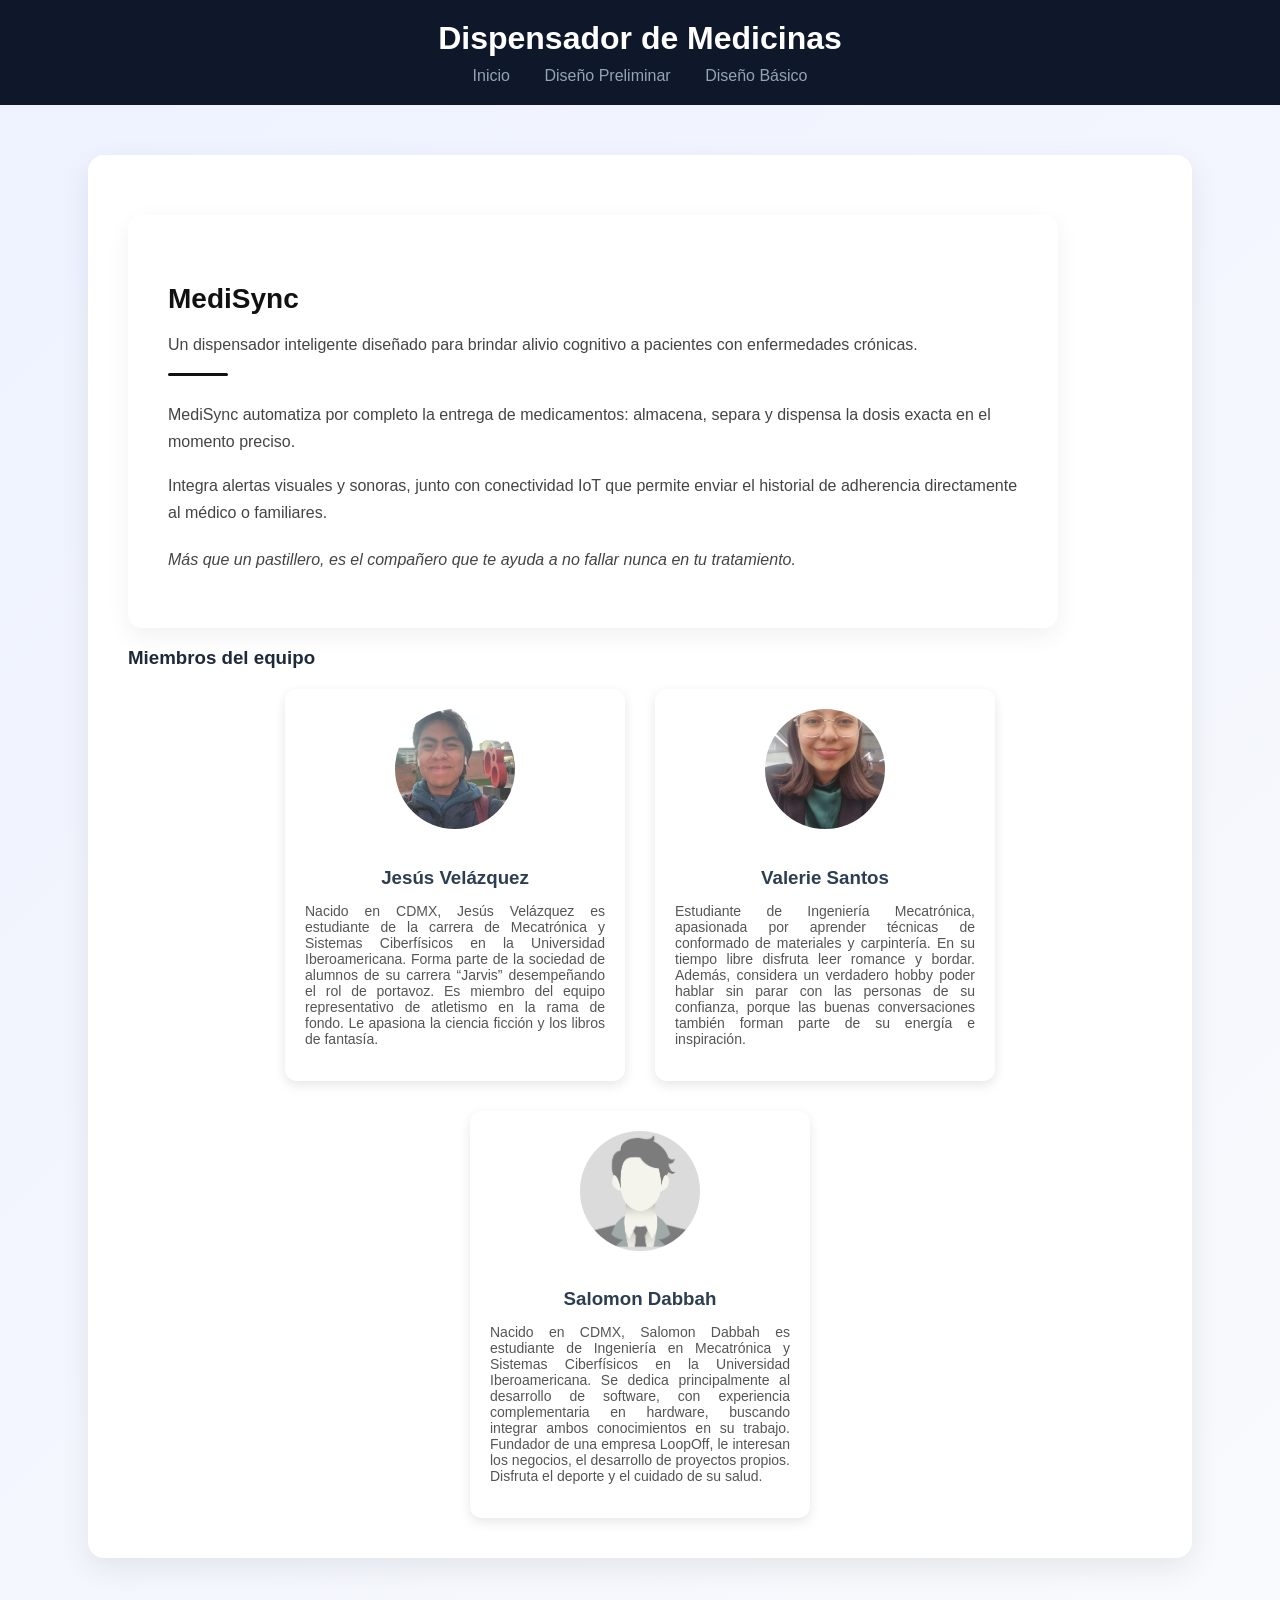
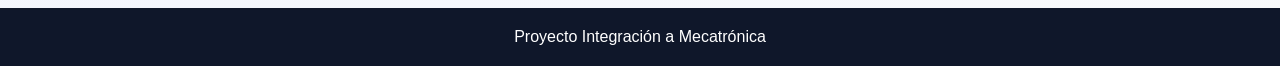
<file: index.html>
<!DOCTYPE html>
<html lang="es">
<head>
    <meta charset="UTF-8">
    <title>Dispensador de Medicinas</title>
    <link rel="stylesheet" href="style.css">
</head>
<body>

<header>
    <h1> Dispensador de Medicinas</h1>
    <nav>
    <a href="index.html">Inicio</a>
    <a href="diseno.html">Diseño Preliminar</a>
    <a href="basico.html">Diseño Básico</a>
</nav>
</header>


<section class="card">
<div class="proyecto-minimal">

    <h3>MediSync</h3>

    <p class="subtitulo">
        Un dispensador inteligente diseñado para brindar alivio cognitivo
        a pacientes con enfermedades crónicas.
    </p>

    <div class="linea-divisora"></div>

    <p>
        MediSync automatiza por completo la entrega de medicamentos:
        almacena, separa y dispensa la dosis exacta en el momento preciso.
    </p>

    <p>
        Integra alertas visuales y sonoras, junto con conectividad IoT
        que permite enviar el historial de adherencia directamente al
        médico o familiares.
    </p>

    <p class="frase-elegante">
        Más que un pastillero, es el compañero que te ayuda a no fallar
        nunca en tu tratamiento.
    </p>

</div>
    
<h3>Miembros del equipo</h2>
    <div class="equipo-container">

    <div class="card-integrante">
        <img src="jesus.jpg" alt="Jesús">
        <h3>Jesús Velázquez</h3>
        <p>
            Nacido en CDMX, Jesús Velázquez es estudiante de la carrera de 
            Mecatrónica y Sistemas Ciberfísicos en la Universidad Iberoamericana.
            Forma parte de la sociedad de alumnos de su carrera “Jarvis” desempeñando
            el rol de portavoz. Es miembro del equipo representativo de atletismo
            en la rama de fondo. Le apasiona la ciencia ficción y los libros de fantasía.
        </p>
    </div>

    <div class="card-integrante">
        <img src="val.jpg" alt="Val">
        <h3>Valerie Santos</h3>
        <p>
           Estudiante de Ingeniería Mecatrónica, apasionada 
	por aprender técnicas de conformado de materiales y carpintería. En su 
	tiempo libre disfruta leer romance y bordar.
	Además, considera un verdadero hobby poder hablar sin parar con las 
	personas de su confianza, porque las buenas conversaciones también 
	forman parte de su energía e inspiración.
        </p>
    </div>

    <div class="card-integrante">
        <img src="salo.jpg" alt="Salo">
        <h3>Salomon Dabbah</h3>
        <p>
            Nacido en CDMX, Salomon Dabbah es estudiante de Ingeniería en 
	    Mecatrónica y Sistemas Ciberfísicos en la Universidad Iberoamericana. 
	    Se dedica principalmente al desarrollo de software, con experiencia 
	    complementaria en hardware, buscando integrar ambos conocimientos en su trabajo. 
            Fundador de una empresa LoopOff, le interesan los negocios, el desarrollo de proyectos propios. 
            Disfruta el deporte y el cuidado de su salud.
        </p>
    </div>

</div>

</section>

<footer>
    Proyecto Integración a Mecatrónica
</footer>

</body>
</html>
</file>
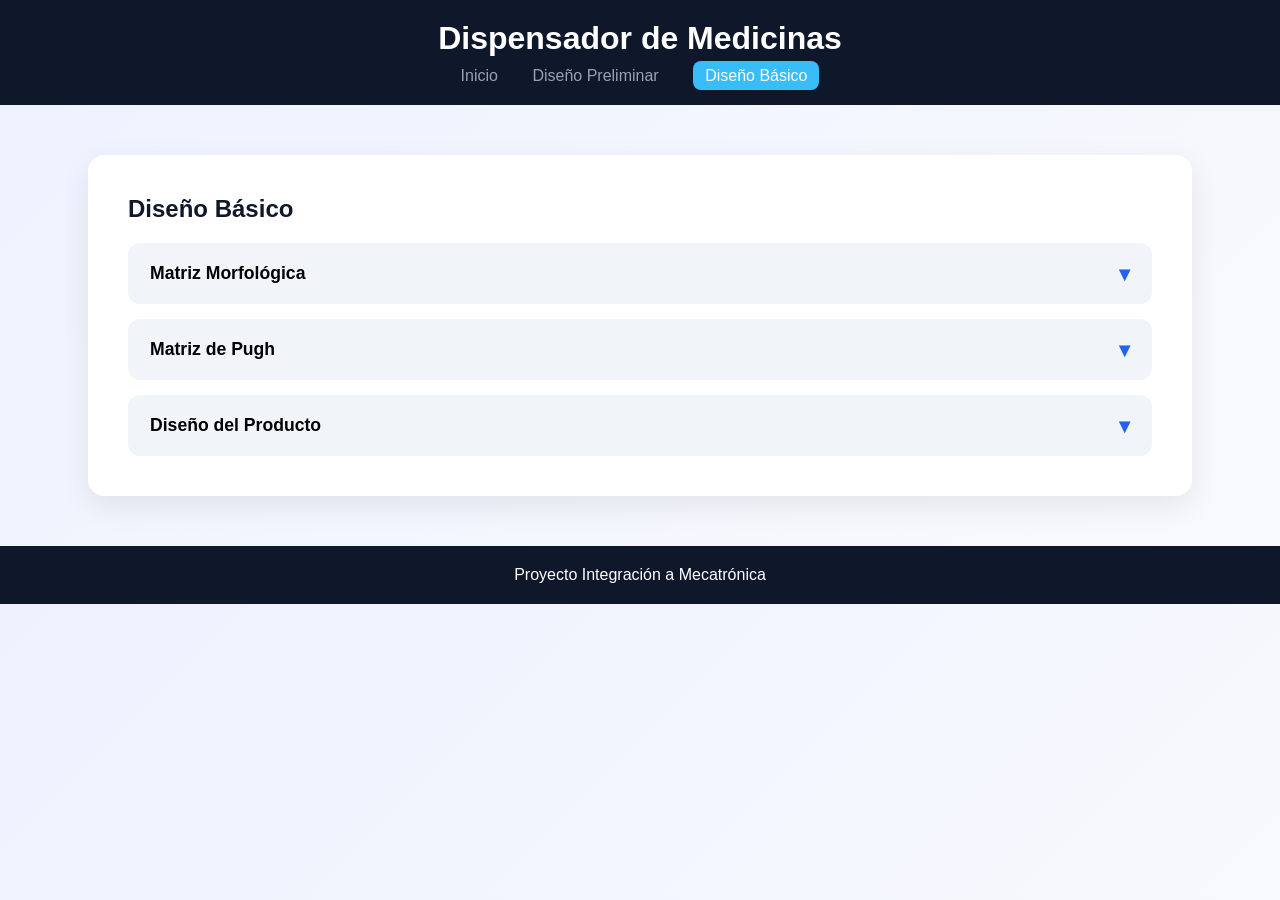
<file: basico.html>
<!DOCTYPE html>
<html lang="es">
<head>
    <meta charset="UTF-8">
    <title>Diseño Básico - MediSync</title>
    <link rel="stylesheet" href="style.css">
</head>
<body>

<header>
    <h1> Dispensador de Medicinas</h1>
    <nav>
        <a href="index.html">Inicio</a>
        <a href="diseno.html">Diseño Preliminar</a>
        <a href="basico.html" class="active">Diseño Básico</a>
    </nav>
</header>

<section class="card">
    <h2>Diseño Básico</h2>
    <div class="accordion">

        <button class="accordion-btn">
            Matriz Morfológica
            <span class="icon">▾</span>
        </button>
        <div class="accordion-content">
            <p><strong>Desglose Funcional:</strong> En esta sección analizamos cómo fluyen los materiales (medicamentos), la energía y las señales de información para cada acción clave del dispensador MediSync. A continuación, se presenta la matriz detallada en tarjetas funcionales:</p>

            <div class="informal-scroll" style="margin-top: 20px;">

                <div class="source-card morf-card">
                    <h3 class="morf-category-title">1. Gestión y dispensación</h3>
                    
                    <div class="morf-grid-header">
                        <div>Acción</div>
                        <div>Masa (In/Out)</div>
                        <div>Energía (In)</div>
                        <div>Información (In/Out)</div>
                    </div>

                    <div class="morf-grid-row">
                        <div class="morf-accion"><strong>1 Dispensar medicamentos</strong></div>
                        <div class="morf-masa">(In) medicamentos<br>(Out) medicamento dispensado</div>
                        <div class="morf-energia">batería/energía</div>
                        <div class="morf-info">(In) orden de dispensación<br>(Out) señal</div>
                    </div>

                    <div class="morf-grid-row">
                        <div class="morf-accion"><strong>1.3 Separar dosis</strong></div>
                        <div class="morf-masa">(In) medicamentos<br>(Out) dosis separada</div>
                        <div class="morf-energia">batería/energía</div>
                        <div class="morf-info">(In) tamaño de dosis<br>(Out) señal</div>
                    </div>

                    <div class="morf-grid-row">
                        <div class="morf-accion"><strong>1.1 Almacenar medicamentos</strong></div>
                        <div class="morf-masa">(In) medicamentos<br>(Out) medicamentos almacenados</div>
                        <div class="morf-energia"><em>N/A</em></div>
                        <div class="morf-info"><em>N/A</em></div>
                    </div>
                </div> <div class="source-card morf-card" style="border-left-color: #1abc9c;">
                    <h3 class="morf-category-title">2. Control de inventario</h3>
                    
                    <div class="morf-grid-header">
                        <div>Acción</div>
                        <div>Masa (In/Out)</div>
                        <div>Energía (In)</div>
                        <div>Información (In/Out)</div>
                    </div>

                    <div class="morf-grid-row">
                        <div class="morf-accion"><strong>2 Inventariar medicamentos</strong></div>
                        <div class="morf-masa">(In) medicamentos</div>
                        <div class="morf-energia">batería</div>
                        <div class="morf-info">(Out) conteo de inventario</div>
                    </div>

                    <div class="morf-grid-row">
                        <div class="morf-accion"><strong>2.1 Avisar bajo inventario</strong></div>
                        <div class="morf-masa"><em>N/A</em></div>
                        <div class="morf-energia">batería/red</div>
                        <div class="morf-info">(In) nivel de inventario<br>(Out) alerta</div>
                    </div>

                    <div class="morf-grid-row">
                        <div class="morf-accion"><strong>2.2 Evitar medicamentos caducos</strong></div>
                        <div class="morf-masa">(In) medicamentos</div>
                        <div class="morf-energia">batería</div>
                        <div class="morf-info">(In) fecha de caducidad</div>
                    </div>
                </div> <div class="source-card morf-card" style="border-left-color: #f1c40f;">
                    <h3 class="morf-category-title">3. Seguridad y cumplimiento</h3>
                    
                    <div class="morf-grid-header">
                        <div>Acción</div>
                        <div>Masa (In/Out)</div>
                        <div>Energía (In)</div>
                        <div>Información (In/Out)</div>
                    </div>

                    <div class="morf-grid-row">
                        <div class="morf-accion"><strong>3 Recordar tomar medicamentos</strong></div>
                        <div class="morf-masa"><em>N/A</em></div>
                        <div class="morf-energia">batería</div>
                        <div class="morf-info">(Out) recordatorio</div>
                    </div>

                    <div class="morf-grid-row">
                        <div class="morf-accion"><strong>3.1 Validar retiro de medicamento</strong></div>
                        <div class="morf-masa">(In) medicamento</div>
                        <div class="morf-energia">batería</div>
                        <div class="morf-info">(Out) confirmación</div>
                    </div>

                    <div class="morf-grid-row">
                        <div class="morf-accion"><strong>3.2 Actividad del paciente</strong></div>
                        <div class="morf-masa"><em>N/A</em></div>
                        <div class="morf-energia">batería</div>
                        <div class="morf-info">(Out) estado del paciente</div>
                    </div>

                    <div class="morf-grid-row">
                        <div class="morf-accion"><strong>3.3 Llevar bitácora de ingesta</strong></div>
                        <div class="morf-masa"><em>N/A</em></div>
                        <div class="morf-energia">batería</div>
                        <div class="morf-info">(In) evento de toma<br>(Out) registro</div>
                    </div>

                    <div class="morf-grid-row">
                        <div class="morf-accion"><strong>3.4 Historial de cumplimiento</strong></div>
                        <div class="morf-masa"><em>N/A</em></div>
                        <div class="morf-energia">batería</div>
                        <div class="morf-info">(In) registros<br>(Out) historial</div>
                    </div>
                </div> <div class="source-card morf-card" style="border-left-color: #ef4444;">
                    <h3 class="morf-category-title">4. Info y comunicación médica</h3>
                    
                    <div class="morf-grid-header">
                        <div>Acción</div>
                        <div>Masa (In/Out)</div>
                        <div>Energía (In)</div>
                        <div>Información (In/Out)</div>
                    </div>

                    <div class="morf-grid-row">
                        <div class="morf-accion"><strong>4 Progreso del paciente</strong></div>
                        <div class="morf-masa"><em>N/A</em></div>
                        <div class="morf-energia">batería</div>
                        <div class="morf-info">(In) historial<br>(Out) progreso</div>
                    </div>

                    <div class="morf-grid-row">
                        <div class="morf-accion"><strong>4.1 Mal uso de medicamentos</strong></div>
                        <div class="morf-masa"><em>N/A</em></div>
                        <div class="morf-energia">batería</div>
                        <div class="morf-info">(In) registros<br>(Out) alerta</div>
                    </div>

                    <div class="morf-grid-row">
                        <div class="morf-accion"><strong>4.2 Aumento de información de dosis</strong></div>
                        <div class="morf-masa"><em>N/A</em></div>
                        <div class="morf-energia">batería</div>
                        <div class="morf-info">(In) medicamento/dosis</div>
                    </div>
                </div> </div> </div>


        <button class="accordion-btn">
            Matriz de Pugh
            <span class="icon">▾</span>
        </button>
        <div class="accordion-content">
            <p><strong>Selección del concepto:</strong> ¿Cómo elegimos el mejor diseño? Utilizando la Matriz de Pugh comparamos nuestras diferentes propuestas contra un diseño de referencia. Evaluamos cada opción basándonos en los requerimientos del usuario y criterios de ingeniería para elegir objetivamente el concepto ganador.</p>

            <h3 style="margin-top: 30px; color: #0f172a;">Análisis de Conceptos</h3>
            
            <div class="informal-scroll">
                
                <div class="source-card" style="border-left-color: #10b981;">
                    <h4 style="color: #10b981;">Solución Verde</h4>
                    <p><strong>1. Dispensar medicamentos:</strong> El sistema rotatorio/botón permite ejecutar la entrega y, con apoyo del modo Manual, se asegura el control cuando se requiera intervención; los compartimentos se usan para almacenar medicamentos y también para separar dosis de forma ordenada.</p>
                    <p><strong>2. Inventariar medicamentos:</strong> La base de datos registra existencias y movimientos para soportar avisar bajo inventario mediante mensaje, y activar alarma como medida inmediata para evitar medicamentos caducos.</p>
                    <p><strong>3. Recordar tomar medicamentos:</strong> La cámara apoya la validación y seguimiento de la actividad del paciente, y con cada evento se genera un reporte que alimenta la bitácora e historial.</p>
                    <p><strong>4. Progreso del paciente:</strong> La encuesta captura percepción y hábitos para detectar mal uso de medicamentos, se envía mensaje al médico cuando haya señales relevantes, y la pantalla muestra el aumento de información de dosis de forma clara para el paciente.</p>
                </div>

                <div class="source-card" style="border-left-color: #ef4444;">
                    <h4 style="color: #ef4444;">Solución Roja</h4>
                    <p><strong>1. Dispensar medicamentos:</strong> El modo Manual por emergencia permite activar el suministro cuando el sistema automático falla; el control de Tiempo dosis asegura que la entrega sea correcta y los Compartimentos organizan el almacenamiento y separación. En caso necesario, el modo manual permite intervenir directamente para garantizar continuidad del servicio.</p>
                    <p><strong>2. Inventariar medicamentos:</strong> El led funciona como indicador visual del estado del inventario y los avisos notifican niveles bajos o próximos vencimientos; un segundo led puede reforzar alertas críticas para evitar errores operativos.</p>
                    <p><strong>3. Recordar tomar medicamentos:</strong> El botón confirma la acción del paciente, se genera un mensaje de confirmación y se crea un reporte automático; además, otro reporte consolida el historial de cumplimiento para seguimiento clínico.</p>
                    <p><strong>4. Progreso del paciente:</strong> El sistema puede emitir una receta médica basada en los datos recopilados, cerrando el ciclo entre monitoreo, registro y acción médica.</p>
                </div>

                <div class="source-card" style="border-left-color: #3b82f6;">
                    <h4 style="color: #3b82f6;">Solución Azul</h4>
                    <p><strong>1. Dispensar medicamentos:</strong> El modelo híbrido combina supervisión humana con operación automática, permitiendo que el sistema funcione solo pero con posibilidad de intervención cuando sea necesario.</p>
                    <p><strong>2. Inventariar medicamentos:</strong> La información se gestiona en excel/programa, donde se registran existencias, movimientos y patrones de consumo para mantener control estructurado.</p>
                    <p><strong>3. Recordar tomar medicamentos:</strong> Un sensor detecta interacción o presencia; si no se cumple la toma en el tiempo esperado, se activa una alarma y se envía un mensaje como recordatorio inmediato.</p>
                    <p><strong>4. Progreso del paciente:</strong> El sistema genera una alerta cuando detecta comportamientos irregulares o riesgo clínico, permitiendo escalar la situación de manera oportuna.</p>
                </div>

                <div class="source-card" style="border-left-color: #64748b;">
                    <h4>Documento Detallado de Evaluación</h4>
                    <p style="margin-bottom: 15px;">Consulta la matriz completa con las ponderaciones y calificaciones de cada concepto de diseño.</p>
                    <a href="pugh.pdf" class="download-btn"> 
		    📄 Abrir Matriz de Pugh (PDF)</a>
                </div>

            </div>
        </div>
        <button class="accordion-btn">
            Diseño del Producto
            <span class="icon">▾</span>
        </button>
<div class="accordion-content">
        <div class="source-card" style="border-left-color: #64748b;">
                    <h4>Base del pastillero</h4>
                    <p style="margin-bottom: 15px;">Consulta la matriz completa con las ponderaciones y calificaciones de cada concepto de diseño.</p>
                    <a href="base_pastillero.stl" class="download-btn"> 
		    Abrir base del pastillero)</a>
                </div>
	<div class="source-card" style="border-left-color: #64748b;">
                    <h4>Interior</h4>
                    <p style="margin-bottom: 15px;">Consulta la matriz completa con las ponderaciones y calificaciones de cada concepto de diseño.</p>
                    <a href="interior_pastillas.stl" class="download-btn"> 
		    Abrir interior del pastillero</a>
                </div>
	<div class="source-card" style="border-left-color: #64748b;">
                    <h4>Tapa</h4>
                    <p style="margin-bottom: 15px;">Consulta la matriz completa con las ponderaciones y calificaciones de cada concepto de diseño.</p>
                    <a href="tapa_cor.stl" class="download-btn"> 
		    Abrir Tapa del pastillero</a>
                </div>

    </div>
  </div>

    <div id="imageModal" class="image-modal">
        <span class="close-modal">&times;</span>
        <img class="modal-content" id="modalImg">
    </div>

</section>

<footer>
    Proyecto Integración a Mecatrónica
</footer>

<script>
// SCROLL Y APERTURA DEL ACORDEÓN
document.querySelectorAll(".accordion-btn").forEach(button => {
    button.addEventListener("click", function () {
        const content = this.nextElementSibling;
        const isOpen = content.classList.contains("active");
        const parent = this.parentElement;

        // Cerrar hermanos
        parent.querySelectorAll(":scope > .accordion-content").forEach(c => {
            if (c !== content) {
                c.classList.remove("active");
                c.style.maxHeight = null;
            }
        });

        parent.querySelectorAll(":scope > .accordion-btn").forEach(b => {
            if (b !== this) b.classList.remove("open");
        });

        if (!isOpen) {
            content.classList.add("active");
            // Le damos un valor dinámico grande para que no corte la imagen
            content.style.maxHeight = content.scrollHeight + 800 + "px"; 
            this.classList.add("open");
        } else {
            content.classList.remove("active");
            content.style.maxHeight = null;
            this.classList.remove("open");
        }
    });
});

// MODAL PARA TODAS LAS IMÁGENES
const images = document.querySelectorAll(".expandable-img");
const modal = document.getElementById("imageModal");
const modalImg = document.getElementById("modalImg");
const closeBtn = document.querySelector(".close-modal");

images.forEach(img => {
    img.addEventListener("click", function() {
        modal.style.display = "block";
        modalImg.src = this.src;
    });
});

closeBtn.onclick = function() {
    modal.style.display = "none";
}

modal.onclick = function(e) {
    if (e.target === modal) {
        modal.style.display = "none";
    }
}
</script>

</body>
</html>
</file>
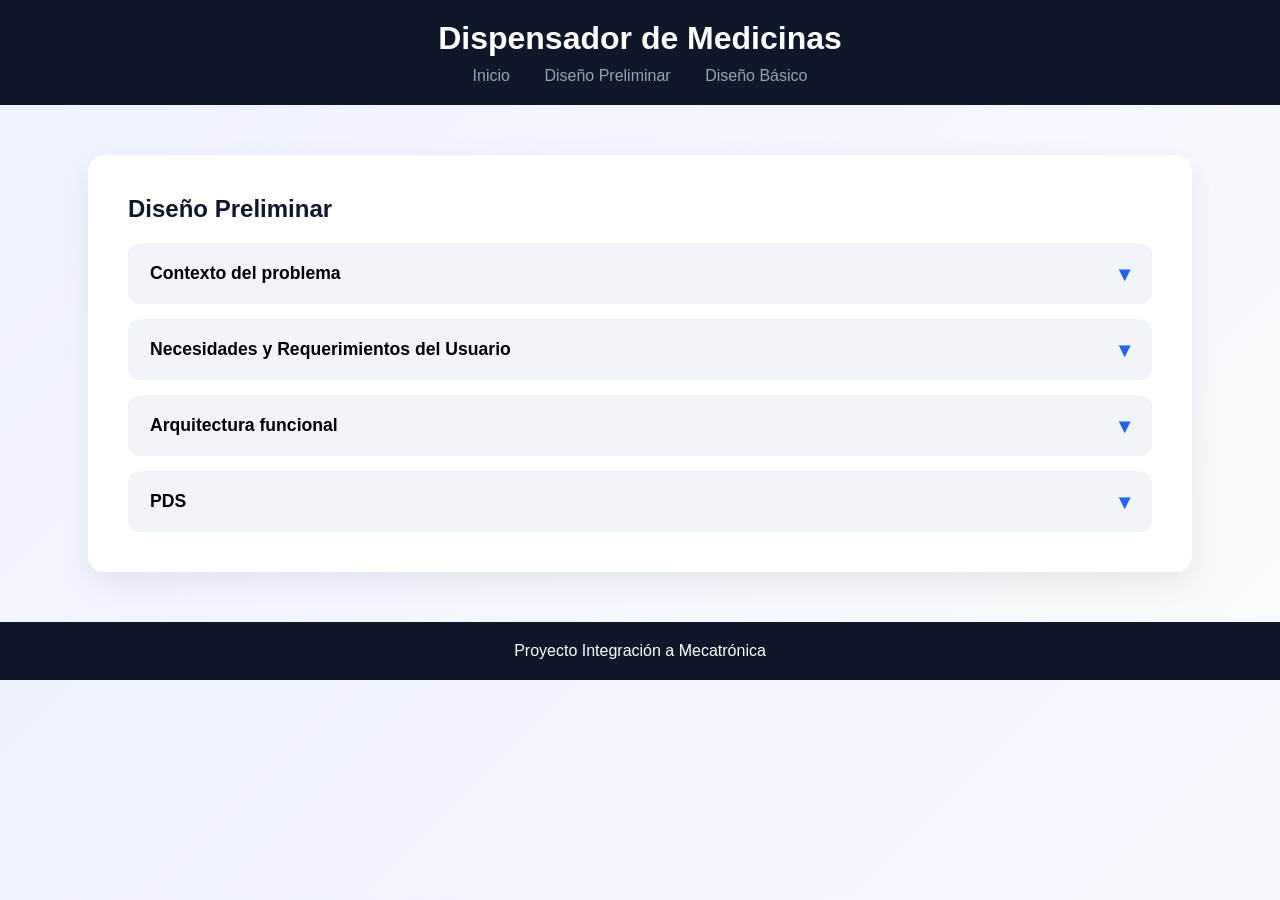
<file: diseno.html>
<!DOCTYPE html>
<html lang="es">
<head>
    <meta charset="UTF-8">
    <title>Dispensador de medicinas</title>
    <link rel="stylesheet" href="style.css">
</head>
<body>

<header>
    <h1> Dispensador de Medicinas</h1>
    <nav>
    <a href="index.html">Inicio</a>
    <a href="diseno.html">Diseño Preliminar</a>
    <a href="basico.html">Diseño Básico</a>
</nav>
</header>


<section class="card">
    <h2>Diseño Preliminar</h2>
<div class="accordion">

    <!-- CONTEXTO DEL PROBLEMA -->
    <button class="accordion-btn">
        Contexto del problema
        <span class="icon">▾</span>
    </button>
    <div class="accordion-content">

        <!-- BÚSQUEDA -->
          <button class="accordion-btn sub-btn">
    ¿Qué se sabe del tema?
    <span class="icon">▾</span>
</button>

<div class="accordion-content informal-scroll">

    <div class="source-card">
        <h4>1. Crisis de Desabasto y Carencias</h4>
        <p><strong>Causas:</strong> Fallas en la cadena de suministro, cambios en políticas de compra consolidada, investigaciones por prácticas desleales y deficiencias logísticas.</p>
        <p><strong>Impacto Social:</strong> Organizaciones como Cáritas y Coparmex reportan afectaciones a sectores vulnerables. En hospitales de la SSA se han registrado protestas por falta de insumos básicos y medicamentos oncológicos.</p>
        <p><strong>Pérdidas Económicas:</strong> Reportes de medicamentos caducados en almacenes (ej. Sinaloa) reflejan ineficiencia administrativa.</p>
    </div>

    <div class="source-card">
        <h4>2. Gestión y Logística Gubernamental</h4>
        <p><strong>Estrategias:</strong> Adelanto de compras e investigaciones por monopolios y prácticas desleales.</p>
        <p><strong>Transparencia:</strong> Implementación de portales de seguimiento por parte de la Secretaría de Salud, aunque persiste percepción pública de carencia.</p>
    </div>

    <div class="source-card">
        <h4>3. Innovación y Soluciones Tecnológicas</h4>
        <p><strong>Dispensación Automatizada:</strong> Reduce errores humanos, optimiza inventarios y mejora la seguridad del paciente.</p>
        <p><strong>Trazabilidad:</strong> Permite seguimiento del medicamento desde almacén hasta el paciente.</p>
    </div>

    <div class="source-card">
        <h4>4. Adherencia Terapéutica y Cronoterapia</h4>
        <p><strong>Adherencia:</strong> El incumplimiento terapéutico incrementa costos hospitalarios y riesgos de salud.</p>
        <p><strong>Cronoterapia:</strong> La UNAM destaca la importancia de la hora de administración para maximizar la efectividad del tratamiento.</p>
    </div>

    <div class="source-card">
        <h4>5. Medicamentos Caducos</h4>
        <p><strong>Riesgos:</strong> Contaminación ambiental y mercado negro si no se desechan adecuadamente.</p>
        <p><strong>Recolección:</strong> En CDMX existen contenedores especiales gestionados por instituciones como el IPN y la Secretaría de Salud.</p>
    </div>

</div>

        <!-- FUENTES -->
        <button class="accordion-btn sub-btn">
            Fuentes de información
            <span class="icon">▾</span>
        </button>
        <div class="accordion-content sub-content scrollable">

            <button class="accordion-btn sub-btn">
    Papers
    <span class="icon">▾</span>
</button>

<div class="accordion-content sub-content books-scroll">

<div class="book-card">
    <h4>Sistema basado en IoT y Servomotores</h4>
    <p class="editors">
        <strong>Enfoque:</strong> Conectividad IoT de bajo costo
    </p>
    <p>
        Este artículo describe un dispensador moderno enfocado en la conectividad a internet de bajo costo.
    </p>
    <p><strong>El cerebro:</strong> NodeMCU (ESP8266) con conexión WiFi integrada.</p>
    <p><strong>Mecanismo:</strong> Servomotores SG90 controlados mediante PWM.</p>
    <p><strong>Interfaz:</strong> LCD 16x2 + buzzer para alarma sonora.</p>
</div>

<div class="book-card">
    <h4>Sistema de Asistencia Visual/Auditiva</h4>
    <p class="editors">
        <strong>Enfoque:</strong> Asistencia sensorial
    </p>
    <p>
        Diseñado para personas ciegas o adultos mayores que requieren guías sensoriales.
    </p>
    <p><strong>El cerebro:</strong> Arduino Nano + HC-05 + RTC DS3231.</p>
    <p><strong>Mecanismo:</strong> LEDs y alarmas piezoeléctricas.</p>
    <p><strong>Interfaz:</strong> App Android vía Bluetooth.</p>
</div>

<div class="book-card">
    <h4>Sistema basado en Raspberry Pi y Motor a Pasos</h4>
    <p class="editors">
        <strong>Enfoque:</strong> Procesamiento avanzado
    </p>
    <p>
        Diseño robusto ideal para lógica compleja o bases de datos locales.
    </p>
    <p><strong>El cerebro:</strong> Raspberry Pi 3 programada en Python.</p>
    <p><strong>Mecanismo:</strong> Motor 28BYJ-48 + driver ULN2003.</p>
    <p><strong>Innovación:</strong> Sensor IR que valida la entrega y envía alerta por correo.</p>
</div>

</div>
 

            <button class="accordion-btn sub-btn">
    Patentes
    <span class="icon">▾</span>
</button>

<div class="accordion-content sub-content books-scroll">

    <div class="book-card">
        <h4>US 2024/0082108 A1: Smart Pill Dispenser</h4>
        <p class="editors">
            <strong>Enfoque:</strong> Seguridad y Prevención de Abuso (Opioides)
        </p>
        <p>
            Diseñado para evitar sobredosificación o robo del medicamento.
        </p>
        <p><strong>Mecanismo:</strong> Cartucho bloqueado con autenticación y detección de manipulación física.</p>
        <p><strong>Diferenciador:</strong> Validación de identidad (biometría o códigos) y seguridad física avanzada.</p>
        <p><strong>Estatus:</strong> Solicitud de Patente (A1) – Publicada en 2024.</p>
    </div>

    <div class="book-card">
        <h4>US 11,602,488 B2: Automated Pill Dispenser</h4>
        <p class="editors">
            <strong>Enfoque:</strong> Robustez Mecánica y Fiabilidad
        </p>
        <p>
            Automatiza la dosificación reduciendo errores mecánicos.
        </p>
        <p><strong>Mecanismo:</strong> Sistema de carrusel giratorio con motor y canal de caída.</p>
        <p><strong>Electrónica clave:</strong> Sensores que validan que la pastilla cayó correctamente.</p>
        <p><strong>Estatus:</strong> Patente Concedida (B2) – Activa desde 2023.</p>
    </div>

    <div class="book-card">
        <h4>CN 111658517 A: Smart Medicine Box</h4>
        <p class="editors">
            <strong>Enfoque:</strong> IoT e Integración con App
        </p>
        <p>
            Sistema de monitoreo remoto para adultos mayores.
        </p>
        <p><strong>Funcionamiento:</strong> Conexión a la nube que envía alertas al cuidador.</p>
        <p><strong>Hardware:</strong> STM32, módulo WiFi, módulo de voz y LEDs indicadores.</p>
        <p><strong>Estatus:</strong> Solicitud de Patente China (A) – Publicada en 2020.</p>
    </div>

</div>

            <button class="accordion-btn sub-btn">
                Libros
                <span class="icon">▾</span>
            </button>
            <div class="accordion-content sub-content books-scroll">

    <div class="book-card">
        <h4>Internet of Medical Things: Remote Healthcare Systems and Applications</h4>
        <p class="editors">
            <strong>Editores:</strong> D. Jude Hemanth, J. Anitha, George A. Tsihrintzis
        </p>
        <p>
            Este libro cubre las bases del Internet of Medical Things (IoMT), tecnologías, 
	    sensores y aplicaciones en sistemas de salud, incluyendo monitoreo remoto de 
	     pacientes y redes de dispositivos inteligentes conectados.
        </p>
    </div>

    <div class="book-card">
        <h4>IoT in Healthcare Systems: Applications, Benefits, Challenges, and Case Studies</h4>
        <p class="editors">
            <strong>Editores:</strong> Piyush Kumar Shukla, Aditya Patel,
            Prashant Kumar Shukla y otros
        </p>
        <p>
            Ofrece una visión general de las tecnologías IoT en el sector salud, 
           con casos de uso prácticos, beneficios y desafíos. Incluye análisis 
           de cómo IoT mejora el cuidado de pacientes mediante sistemas conectados.
        </p>
    </div>

</div>


            <button class="accordion-btn sub-btn">
    Datos estadísticos
    <span class="icon">▾</span>
</button>

<div class="accordion-content sub-content books-scroll">

    <div class="book-card">
        <h4>1. Baja adherencia terapéutica (OMS)</h4>
        <p class="editors">
            <strong>Magnitud global:</strong> Problema mundial de gran magnitud
        </p>
        <p>
            La OMS señala que la falta de adherencia es la principal causa de que los medicamentos no generen todos sus beneficios.
        </p>
        <p>
            En países desarrollados, la adherencia en enfermedades crónicas es apenas superior al 50%.
            Entre el 50–60% de los pacientes no siguen adecuadamente su tratamiento.
        </p>
    </div>

    <div class="book-card">
        <h4>2. Tasas de adherencia por enfermedad</h4>
        <p class="editors">
            <strong>Datos clave:</strong> Rangos amplios e inconsistentes
        </p>
        <p>
            Diabetes: 36–87% <br>
            Hipertensión: 33–84% <br>
            Cáncer (oral): 20–100% <br>
            VIH/SIDA: 70–80%
        </p>
        <p>
            Estos rangos demuestran la inestabilidad en el cumplimiento terapéutico.
        </p>
    </div>

    <div class="book-card">
        <h4>3. Consecuencias clínicas</h4>
        <p class="editors">
            <strong>Impacto:</strong> Hospitalizaciones y mayor mortalidad
        </p>
        <p>
            La no adherencia incrementa hospitalizaciones y desgaste del sistema de salud.
        </p>
        <p>
            Un estudio clásico (Graham et al.) mostró que el éxito del tratamiento era del 96% cuando el paciente tomaba al menos el 60% de la medicación,
            pero bajaba al 69% cuando la adherencia era menor.
        </p>
    </div>

    <div class="book-card">
        <h4>4. Consecuencias económicas</h4>
        <p class="editors">
            <strong>Costo estimado:</strong> 100 billones USD/año en EE.UU.
        </p>
        <p>
            La interrupción de terapias puede aumentar al menos 20% los costos de salud pública.
        </p>
        <p>
            Genera mayores hospitalizaciones, visitas a urgencias y uso adicional de medicamentos.
        </p>
    </div>

    <div class="book-card">
        <h4>5. Evidencia tecnológica</h4>
        <p class="editors">
            <strong>TIC en salud:</strong> Mejora comprobada en adherencia
        </p>
        <p>
            Programas tecnológicos y sistemas inteligentes aumentan la adherencia,
            reducen hospitalizaciones y disminuyen costos.
        </p>
        <p>
            La integración de TIC en el sector sanitario está transformando las estrategias de cumplimiento terapéutico.
        </p>
    </div>

</div>

            <button class="accordion-btn sub-btn">
    Fuentes no formales
    <span class="icon">▾</span>
</button>
<div class="accordion-content sub-content informal-scroll">
                <div class="source-card">
    <h4>Medication Adherence Measurement in Chronic Diseases: A State-of-the-Art Review of the Literature</h4>
    <p class="authors"><strong>Autores:</strong> Jacqueline Dunbar-Jacob, Jian Zhao</p>
    <p>
        Revisión científica que indica que aproximadamente el 50% de los pacientes
        con enfermedades crónicas no cumple su tratamiento prescrito,
        generando consecuencias clínicas y de salud pública.
    </p>
    <a href="https://www.mdpi.com/2039-4403/15/10/370" target="_blank">Ver fuente</a>
</div>

<div class="source-card">
    <h4>Medication adherence influencing factors — an overview of systematic reviews</h4>
    <p class="authors"><strong>Autores:</strong> Alina Gast & Tim Mathes</p>
    <p>
        Revisión de revisiones científicas que identifica múltiples factores
        que influyen en la adherencia terapéutica, confirmando que el problema
        es multifactorial y persistente.
    </p>
    <a href="https://link.springer.com/article/10.1186/s13643-019-1014-8" target="_blank">Ver fuente</a>
</div>

<div class="source-card">
    <h4>Definición de adherencia — Organización Mundial de la Salud (OMS)</h4>
    <p class="authors"><strong>Fuente:</strong> OMS / WHO EMRO</p>
    <p>
        La OMS define la adherencia como el grado en que el comportamiento
        del paciente corresponde con las recomendaciones acordadas con
        el profesional de salud. Señala que solo alrededor del 50% de los
        pacientes crónicos cumple adecuadamente sus tratamientos.
    </p>
    <a href="https://www.emro.who.int/emhj-volume-17/issue-4/article15.html" target="_blank">Ver fuente</a>
</div>

<div class="source-card">
    <h4>Enhancing Medication Adherence with Chronic Diseases through IoT Technology</h4>
    <p>
        Propone un sistema basado en IoT que monitorea en tiempo real,
        genera recordatorios y mejora la educación del paciente,
        demostrando el potencial de la tecnología conectada.
    </p>
    <a href="https://www.sciencedirect.com/science/article/pii/S1877050924027108" target="_blank">Ver fuente</a>
</div>

<div class="source-card">
    <h4>Revolucionando el Sector Salud: Aplicaciones Innovadoras de IoT</h4>
    <p class="authors"><strong>Fuente:</strong> Ticnus Technology Magazine</p>
    <p>
        Explica aplicaciones de IoT en salud, incluyendo gestión de medicamentos
        y dispensadores inteligentes, mejorando eficiencia y calidad de atención.
    </p>
    <a href="https://ticnus.com/guias/revolucionando-el-sector-salud-aplicaciones-innovadoras-de-iot-para-una-atencion-medica-eficiente/" target="_blank">Ver fuente</a>
</div>
            </div>

            <button class="accordion-btn sub-btn">
                Artículos de prensa
    <span class="icon">▾</span>
</button>

<div class="accordion-content informal-scroll">

    <div class="source-card">
        <h4>1. Robots en Farmacias de México (El Universal)</h4>
        <p><strong>Descripción:</strong> Llegada de la tecnología alemana BD Rowa a farmacias mexicanas para automatizar la dispensación de medicamentos.</p>
        <p><strong>Tecnología:</strong> Utiliza brazos mecánicos conectados a sistemas de inventario para organizar, surtir medicamentos en segundos y gestionar automáticamente fechas de caducidad.</p>
        <a href="https://www.eluniversal.com.mx/cartera/llega-robot-dispensador-de-medicina-farmacias/?hl=es-ES" target="_blank">
            Ver artículo completo
        </a>
    </div>

    <div class="source-card">
        <h4>2. Pastillero Inteligente con Asistente Virtual (La Crónica de Hoy)</h4>
        <p><strong>Proyecto:</strong> GUIBSA, desarrollado por estudiantes de la Universidad Panamericana y premiado por la Fundación James Dyson México.</p>
        <p><strong>Tecnología:</strong> Integra diseño industrial con IoT para enviar alertas a familiares mediante app móvil si el paciente no toma su dosis. Incluye alarmas auditivas y visuales.</p>
        <a href="https://www.cronica.com.mx/academia/disenan-pastillero-inteligente-asistente-virtual-adultos-mayores.html?hl=es-US" target="_blank">
            Ver artículo completo
        </a>
    </div>

    <div class="source-card">
        <h4>3. Automatización Hospitalaria y Eficiencia (El Economista)</h4>
        <p><strong>Análisis:</strong> Digitalización y uso de dispensadores automáticos en hospitales mexicanos.</p>
        <p><strong>Impacto:</strong> Reducción de errores humanos, optimización de gastos y registros de consumo en tiempo real con alertas de suministro.</p>
        <a href="https://www.eleconomista.com.mx/arteseideas/Dispensador-automatico-de-farmacos-disminuira-errores-y-gastos-en-hospitales-20230727-0153.html?hl=es-ES" target="_blank">
            Ver artículo completo
        </a>
    </div>
</div>
</div>
	<!-- ============================ -->
	<!-- MERCADO -->
        <!-- ============================ -->
        <!-- MERCADO -->
        <button class="accordion-btn sub-btn">
            Mercado
            <span class="icon">▾</span>
        </button>
        <div class="accordion-content sub-content">
            <img src="mercado.png"
	    alt="Benchmarking"
	    class="problem-image expandable-img">
	</div>


        <!-- IDENTIFICACIÓN -->
        <button class="accordion-btn sub-btn">
    Identificación preliminar del problema
    <span class="icon">▾</span>
</button>
<div class="accordion-content sub-content">
    <img src="lluvia_ideas.png" 
    alt="Mapa de problemática"
    class="problem-image expandable-img">
</div>
<!-- Modal -->
<div id="imageModal" class="image-modal">
    <span class="close-modal">&times;</span>
    <img class="modal-content" id="modalImg">
</div>
    </div>


    <!-- NECESIDADES -->
    <button class="accordion-btn">
    Necesidades y Requerimientos del Usuario
    <span class="icon">▾</span>
</button>

<div class="accordion-content">

    <!-- ============================ -->
    <!-- 1. PERCEPCIÓN INICIAL -->
    <!-- ============================ -->

    <button class="accordion-btn sub-btn">
        Percepción inicial de lo que valora el usuario
        <span class="icon">▾</span>
    </button>

    <div class="accordion-content sub-content">

        <!-- Opiniones ajenas -->
        <button class="accordion-btn sub-btn">
            Opiniones ajenas al equipo
            <span class="icon">▾</span>
        </button>
<div class="accordion-content sub-content">
            <img src="opinion1.png"
	    alt="Critica"
	    class="problem-image expandable-img">
	</div>

        <!-- Opiniones del equipo -->
        <button class="accordion-btn sub-btn">
            Opiniones del equipo
            <span class="icon">▾</span>
        </button>

        <div class="accordion-content sub-content">
            <img src="opinion2.png"
	    alt="Como mejorar el proyecto"
	    class="problem-image expandable-img">
	</div>

    </div>

    <!-- ============================ -->
    <!-- 2. MAPA DE EMPATÍA -->
    <!-- ============================ -->

    <button class="accordion-btn sub-btn">
        Mapa de Empatía
        <span class="icon">▾</span>
    </button>

    <div class="accordion-content sub-content">
            <img src="empatia.png"
	    alt="Mapa de empatía"
	    class="problem-image expandable-img">
	</div>

    <!-- ============================ -->
    <!-- 3. REQUERIMIENTOS DE USUARIO -->
    <!-- ============================ -->

    <button class="accordion-btn sub-btn">
        Requerimientos de Usuario
        <span class="icon">▾</span>
    </button>
<div class="accordion-content informal-scroll">

    <div class="source-card">
        <h4>1. Requerimientos básicos</h4>
        <p>El dispositivo debe entregar la pastilla correcta en el momento correcto.</p>
        <p>El usuario debe entender claramente cuándo tomar su medicamento.</p>
	<p>El usuario debe sentirse seguro usando el dispositivo.</p>
	<p>El usuario debe poder confiar en que el dispositivo no fallará sin avisar.</p>
	<p>El dispositivo debe proteger sus medicamentos y su información personal.</p>
	<p>El mecanismo debe ser compatible con diversos tamaños de pastillas</p>
	<p>El dispositivo tiene confirmación de retiro (o no retiro)</p>
    </div>
<div class="source-card">
        <h4>2. Requerimientos lineales</h4>
        <p>Mientras más fácil y rápido sea tomar el medicamento, mejor.</p>
        <p>Mientras más claros sean los avisos (visual/sonoro), más cómodo me siento.</p>
	<p>Mientras menos tenga que recordar horarios, más valoro el producto.</p>
	<p>El dispositivo debe notificar al usuario el nivel bajo de inventario para anticipar la compra de medicamento.</p>
	<p>Mientras menos intervención de terceros requiera, mejor experiencia tengo.</p>
    </div>
<div class="source-card">
        <h4>3. Requerimientos atractivos</h4>
        <p>El diseño exterior debe ser discreto.</p>
        <p>El sistema avisa a mi doctor sin que yo tenga que explicar todo.</p>
	<p>El sistema me permite ver mi progreso de forma sencilla.</p>
	<p>El dispensador debe contar con iluminación nocturna tenue.</p>
    </div>
  </div>
    

    <!-- ============================ -->
    <!-- 4. CARACTERÍSTICAS DE INGENIERÍA -->
    <!-- ============================ -->

    <button class="accordion-btn sub-btn">
        Características de Ingeniería
        <span class="icon">▾</span>
    </button>

    <div class="accordion-content sub-content informal-scroll">
        <ul>
            <li>Precisión temporal de dispensado (Error ± segundos/minutos)</li>
         <li>Precisión de selección de compartimento (% de dispensados correctos por ciclo)</li>
	<li>Capacidad de identificación del medicamento (Número de compartimentos independientes / medicamentos soportados)</li>
	<li>Tiempo de respuesta del sistema ante evento programado (ms)</li>
	<li>Confirmación de retiro de medicamento (Detección binaria (retirado / no retirado))</li>
	<li>Tiempo máximo de detección de no-retiro (segundos)</li>
	<li>Compatibilidad con tamaños de pastillas (mm)</li>
	<li>Capacidad máxima de almacenamiento (Número de pastillas por compartimento / total)</li>
	<li>Nivel de ruido durante operación (dB) </li>
	<li>Intensidad luminosa de notificaciones (Lúmenes)</li>
	<li>Frecuencia y volumen de alertas sonoras (dB y Hz)</li>
	<li>Tiempo de aprendizaje del usuario (min)</li>
	<li>Número de pasos para tomar el medicamento (Cantidad de acciones del usuario)</li>
	<li>Autonomía energética del dispositivo (horas/días)</li>
	<li>Tiempo de respaldo ante falla eléctrica (horas)</li>
	<li>Detección y reporte de fallas (segundos)</li>
	<li>Tasa de fallos mecánicos (Fallos por número de ciclos)</li>
	<li>Integridad de datos de cumplimiento (% de registros almacenados correctamente)</li>
	<li>Latencia de sincronización con plataforma externa (segundos/minutos)</li>
	<li>Nivel de seguridad de acceso al dispositivo (PIN, RFID, etc.)</li>
	<li>Protección de datos personales (Nivel de cifrado / protocolo de seguridad utilizado)</li>
	<li>Umbral de alerta por bajo inventario (% restante de medicamento que dispara alerta)</li>
	<li>Iluminación nocturna del dispensador (Lúmenes)</li>
	<li>Dimensiones físicas del dispositivo (mm)</li>
	<li>Peso total del dispositivo (g)</li>
	<li>Tiempo de configuración inicial (min)</li>
	<li>Consumo energético promedio (mA o Wh por día)</li>
	<li>Resistencia a manipulación externa (N)</li>
        </ul>
    </div>

    <!-- ============================ -->
    <!-- 5. FORMATO HOQ -->
    <!-- ============================ -->

    <button class="accordion-btn sub-btn">
        Formato HOQ (House of Quality)
        <span class="icon">▾</span>
    </button>

    <div class="accordion-content sub-content informal-scroll">
    <p>En esta sección se presenta la matriz HOQ (House of Quality) que relaciona
    los requerimientos del usuario con las características de ingeniería.</p>

    <a href="hoq.xlsx" download class="download-btn">
        📊 Descargar Matriz HOQ (.xlsx)
    </a>
</div>

</div>


    <!-- ARQUITECTURA -->
    <button class="accordion-btn">
        Arquitectura funcional
        <span class="icon">▾</span>
    </button>

<div class="accordion-content sub-content">
        <p><strong>Gestión Inteligente de Medicamentos:</strong> Esta arquitectura funcional representa el "cerebro" y el propósito central de MediSync. Más que un ensamble mecánico, el sistema está estructurado en cinco pilares estratégicos que garantizan un ciclo de cuidado completo:</p>
        <img src="arq.png" alt="Arquitectura Funcional" class="problem-image expandable-img">
    </div>


    <!-- PDS -->
    <button class="accordion-btn">
        PDS
        <span class="icon">▾</span>
    </button>
    <div class="accordion-content">
	<p><strong>Las reglas del diseño:</strong> El Product Design Specification (PDS) es el documento rector de nuestro proyecto. Aquí definimos de forma cuantitativa y cualitativa todos los parámetros, restricciones y métricas de desempeño que el dispensador debe cumplir. Abarca desde requerimientos de autonomía energética, dimensiones y tolerancias mecánicas, hasta normativas de seguridad, ergonomía y costos de manufactura.</p>
        <a href="pds.pdf" download class="download-btn">
        📄 Abrir PDS (PDF)
    </a>
    </div>


</div>



</section>

<footer>
    Proyecto Integración a Mecatrónica
</footer>


<script>
document.querySelectorAll(".accordion-btn").forEach(button => {

    button.addEventListener("click", function () {

        const content = this.nextElementSibling;
        const isOpen = content.classList.contains("active");

        const parent = this.parentElement;

        // cerrar hermanos
        parent.querySelectorAll(":scope > .accordion-content").forEach(c => {
            if (c !== content) {
                c.classList.remove("active");
                c.style.maxHeight = null;
            }
        });

        parent.querySelectorAll(":scope > .accordion-btn").forEach(b => {
            if (b !== this) b.classList.remove("open");
        });

        if (!isOpen) {
            content.classList.add("active");
            content.style.maxHeight = content.scrollHeight + "px";
            this.classList.add("open");
        } else {
            content.classList.remove("active");
            content.style.maxHeight = null;
            this.classList.remove("open");
        }

        // reajustar padres
        let parentAccordion = parent.closest(".accordion-content");
        while (parentAccordion) {
            parentAccordion.style.maxHeight = parentAccordion.scrollHeight + "px";
            parentAccordion = parentAccordion.parentElement.closest(".accordion-content");
        }

    });

});
   // MODAL PARA TODAS LAS IMÁGENES
const images = document.querySelectorAll(".expandable-img");
const modal = document.getElementById("imageModal");
const modalImg = document.getElementById("modalImg");
const closeBtn = document.querySelector(".close-modal");

images.forEach(img => {
    img.addEventListener("click", function() {
        modal.style.display = "block";
        modalImg.src = this.src;
    });
});

closeBtn.onclick = function() {
    modal.style.display = "none";
}

modal.onclick = function(e) {
    if (e.target === modal) {
        modal.style.display = "none";
    }
}
</script>



</body>
</html>
</file>
<file: style.css>
body { 
    margin: 0;
    font-family: 'Segoe UI', sans-serif;
    background: linear-gradient(135deg, #eef2ff, #f8fafc);
    color: #1e293b;
    animation: fadeIn 0.6s ease-in;
}

/* Animación entrada */
@keyframes fadeIn {
    from { opacity: 0; transform: translateY(10px); }
    to { opacity: 1; transform: translateY(0); }
}

header {
    background: #0f172a;
    padding: 20px;
    text-align: center;
}

header h1 {
    color: white;
    margin: 0;
}

nav {
    margin-top: 10px;
}

nav a {
    color: #94a3b8;
    margin: 0 15px;
    text-decoration: none;
    font-weight: 500;
    transition: all 0.3s ease;
}

nav a:hover {
    color: #38bdf8;
}

nav a.active {
    background-color: #38bdf8;
    color: white;
    padding: 6px 12px;
    border-radius: 8px;
}

.card {
    background: white;
    width: 80%;
    margin: 50px auto;
    padding: 40px;
    border-radius: 16px;
    box-shadow: 0 10px 30px rgba(0,0,0,0.08);
}

h2 {
    margin-top: 0;
    color: #0f172a;
}

iframe {
    width: 100%;
    height: 500px;
    border-radius: 12px;
    border: 1px solid #e2e8f0;
    margin-top: 20px;
}

footer {
    text-align: center;
    padding: 20px;
    background: #0f172a;
    color: white;
    margin-top: 40px;
}

/* ========================= */
/*        ACORDEÓN          */
/* ========================= */

.accordion-btn {
    width: 100%;
    background: #f1f5f9;
    border: none;
    padding: 18px 22px;
    text-align: left;
    font-size: 1.1em;
    font-weight: 600;
    border-radius: 12px;
    margin-top: 15px;
    cursor: pointer;
    display: flex;
    justify-content: space-between;
    align-items: center;
    transition: all 0.3s ease;
}

.accordion-btn:hover {
    background: #e0f2fe;
    transform: translateY(-2px);
}

.accordion-btn.open {
    background: #dbeafe;
}

.icon {
    transition: transform 0.3s ease;
    font-size: 1.2em;
    color: #2563eb;
}

/* Rotación cuando está abierto */
.accordion-btn.open .icon {
    transform: rotate(180deg);
}

/* Contenido oculto por defecto */
.accordion-content {
    max-height: 0;
    overflow: hidden;
    transition: max-height 0.4s ease;
    background: white;
    border-radius: 0 0 12px 12px;
    padding: 0 20px;
}

/* Cuando está activo */
.accordion-content.active {
    padding: 15px 20px 25px 20px;
	max-height: none !important; /* Añade esto para que no haya límite al abrirse */
    height: auto; 
    overflow: visible; /* Permite que el contenido se despliegue sin cortes */
}

/* Subniveles */
.sub-btn {
    background: #f8fafc;
    font-size: 1em;
    margin-top: 8px;
}

.sub-content {
    background: #f9fafb;
}

/* ========================= */
/*    TARJETAS DE LIBROS     */
/* ========================= */

.book-card {
    background: white;
    border-left: 5px solid #38bdf8;
    padding: 15px 18px;
    margin-top: 15px;
    border-radius: 10px;
    box-shadow: 0 4px 12px rgba(0,0,0,0.05);
    transition: transform 0.2s ease;
}

.book-card:hover {
    transform: translateY(-3px);
}

.book-card h4 {
    margin: 0 0 8px 0;
    color: #0f172a;
}

.book-card .editors {
    font-size: 0.9em;
    color: #475569;
    margin-bottom: 8px;
}

/* Scroll interno SOLO en Libros */

/* Scroll interno SOLO cuando Libros esté abierto */
.books-scroll.active {
    overflow-y: auto;
    max-height: 250px !important;
    padding-right: 8px;
}

/* Barra personalizada */
.books-scroll.active::-webkit-scrollbar {
    width: 6px;
}

.books-scroll.active::-webkit-scrollbar-thumb {
    background: #38bdf8;
    border-radius: 10px;
}
/* Barra personalizada */
.books-scroll::-webkit-scrollbar {
    width: 6px;
}

.books-scroll::-webkit-scrollbar-thumb {
    background: #38bdf8;
    border-radius: 10px;
}

/* ========================= */
/*   TARJETAS DE FUENTES     */
/* ========================= */

.source-card {
    background: white;
    border-left: 5px solid #2563eb;
    padding: 15px 18px;
    margin-top: 15px;
    border-radius: 10px;
    box-shadow: 0 4px 12px rgba(0,0,0,0.05);
    transition: transform 0.2s ease;
}

.source-card:hover {
    transform: translateY(-3px);
}

.source-card h4 {
    margin: 0 0 8px 0;
    color: #0f172a;
}

.source-card .authors {
    font-size: 0.9em;
    color: #475569;
    margin-bottom: 8px;
}

.source-card a {
    display: inline-block;
    margin-top: 8px;
    text-decoration: none;
    color: #2563eb;
    font-weight: 600;
}

.source-card a:hover {
    text-decoration: underline;
}

/* Scroll interno SOLO cuando esté abierto */
.informal-scroll.active {
    overflow-y: auto;
    padding-right: 8px;
}

.informal-scroll.active::-webkit-scrollbar {
    width: 6px;
}

.informal-scroll.active::-webkit-scrollbar-thumb {
    background: #2563eb;
    border-radius: 10px;
}

/* ========================= */
/*   SCROLL FUENTES NO FORMALES */
/* ========================= */

/* Scroll interno SOLO cuando esté abierto */
.informal-scroll.active {
    overflow-y: auto;
    max-height: 250px !important; /* 👈 esto hace que aparezca la barra */
    padding-right: 8px;
}

/* Barra personalizada */
.informal-scroll.active::-webkit-scrollbar {
    width: 6px;
}

.informal-scroll.active::-webkit-scrollbar-thumb {
    background: #2563eb;
    border-radius: 10px;
}

.problem-image {
    width: 100%;
    max-width: 1200px;   /* más grande */
    height: auto;
    display: block;
    margin: 30px auto;
    border-radius: 12px;
    box-shadow: 0 8px 20px rgba(0,0,0,0.15);
}


/* Modal fondo oscuro */
.image-modal {
    display: none;
    position: fixed;
    z-index: 9999;
    padding-top: 40px;
    left: 0;
    top: 0;
    width: 100%;
    height: 100%;
    overflow: auto;
    background-color: rgba(0, 0, 0, 0.9);
}

/* Imagen dentro del modal */
.modal-content {
    margin: auto;
    display: block;
    width: 90%;
    max-width: 1600px;
    border-radius: 12px;
}

/* Botón cerrar */
.close-modal {
    position: absolute;
    top: 20px;
    right: 40px;
    color: white;
    font-size: 40px;
    font-weight: bold;
    cursor: pointer;
}

.problem-image {
    width: 100%;
    max-width: 1200px;
    cursor: pointer;
    border-radius: 12px;
    border: 4px solid #ffffff;   /* marco blanco */
    box-shadow: 0 10px 25px rgba(0, 0, 0, 0.15);
    padding: 8px;   /* espacio interno tipo marco */
    background-color: #f8f9fa;  /* fondo para que destaque */
    transition: transform 0.3s ease;
}

.download-btn {
    display: inline-block;
    margin-top: 10px;
    padding: 10px 18px;
    background-color: #2c3e50;
    color: white;
    text-decoration: none;
    border-radius: 6px;
    font-weight: bold;
    transition: 0.3s;
}

.download-btn:hover {
    background-color: #1abc9c;
}

.equipo-container {
    display: flex;
    justify-content: center;
    gap: 30px;
    flex-wrap: wrap;
    margin-top: 20px;
}

.card-integrante {
    width: 300px;
    background: #ffffff;
    border-radius: 12px;
    box-shadow: 0 4px 12px rgba(0,0,0,0.1);
    padding: 20px;
    text-align: center;
    transition: 0.3s;
}

.card-integrante:hover {
    transform: translateY(-5px);
}

.card-integrante img {
    width: 120px;
    height: 120px;
    object-fit: cover;
    border-radius: 50%;
    margin-bottom: 15px;
}

.card-integrante h3 {
    margin-bottom: 10px;
    color: #2c3e50;
}

.card-integrante p {
    font-size: 14px;
    color: #555;
    text-align: justify;
}
.proyecto-minimal {
    background: #ffffff;
    padding: 40px;
    border-radius: 14px;
    margin-top: 20px;
    box-shadow: 0 8px 25px rgba(0, 0, 0, 0.06);
    max-width: 850px;
}

.proyecto-minimal h3 {
    font-size: 28px;
    font-weight: 600;
    margin-bottom: 10px;
    color: #111;
}

.subtitulo {
    font-size: 16px;
    color: #666;
    margin-bottom: 20px;
}

.linea-divisora {
    width: 60px;
    height: 3px;
    background: #111;
    margin-bottom: 25px;
    border-radius: 2px;
}

.proyecto-minimal p {
    color: #444;
    line-height: 1.7;
    margin-bottom: 15px;
}

.frase-elegante {
    font-weight: 500;
    font-style: italic;
    margin-top: 20px;
    color: #000;
}

/* ========================= */
/* ESTILOS NUEVOS MATRIZ     */
/* ========================= */

.morf-card {
    padding: 25px !important;
    margin-bottom: 25px;
}

.morf-category-title {
    color: #0f172a;
    font-size: 1.4rem;
    margin-bottom: 20px;
    border-bottom: 2px solid #e2e8f0;
    padding-bottom: 10px;
}

/* Definición de la Cuadrícula (Grid) */
.morf-grid-header, .morf-grid-row {
    display: grid;
    /* Ajusta los anchos de las columnas: Acción más ancha, energía más estrecha */
    grid-template-columns: 2fr 1.5fr 1fr 1.5fr;
    gap: 15px;
    align-items: start;
    padding: 12px 10px;
}

/* Estilos de Encabezado */
.morf-grid-header {
    background-color: #f8fafc;
    font-weight: bold;
    color: #1e293b;
    border-radius: 8px;
    text-transform: uppercase;
    font-size: 0.85rem;
    letter-spacing: 0.5px;
    margin-bottom: 10px;
}

/* Estilos de Fila de Datos */
.morf-grid-row {
    border-bottom: 1fr solid #f1f5f9;
    transition: background-color 0.2s;
}

.morf-grid-row:hover {
    background-color: #f8fafc; /* Efecto hover sutil */
}

/* Estilos de contenido de celda */
.morf-grid-row div {
    font-size: 0.95rem;
    line-height: 1.5;
    color: #475569;
}

.morf-accion strong {
    color: #0f172a;
    font-weight: 600;
}

.morf-grid-row em {
    color: #94a3b8; /* Estilo para N/A */
    font-style: italic;
}
</file>
